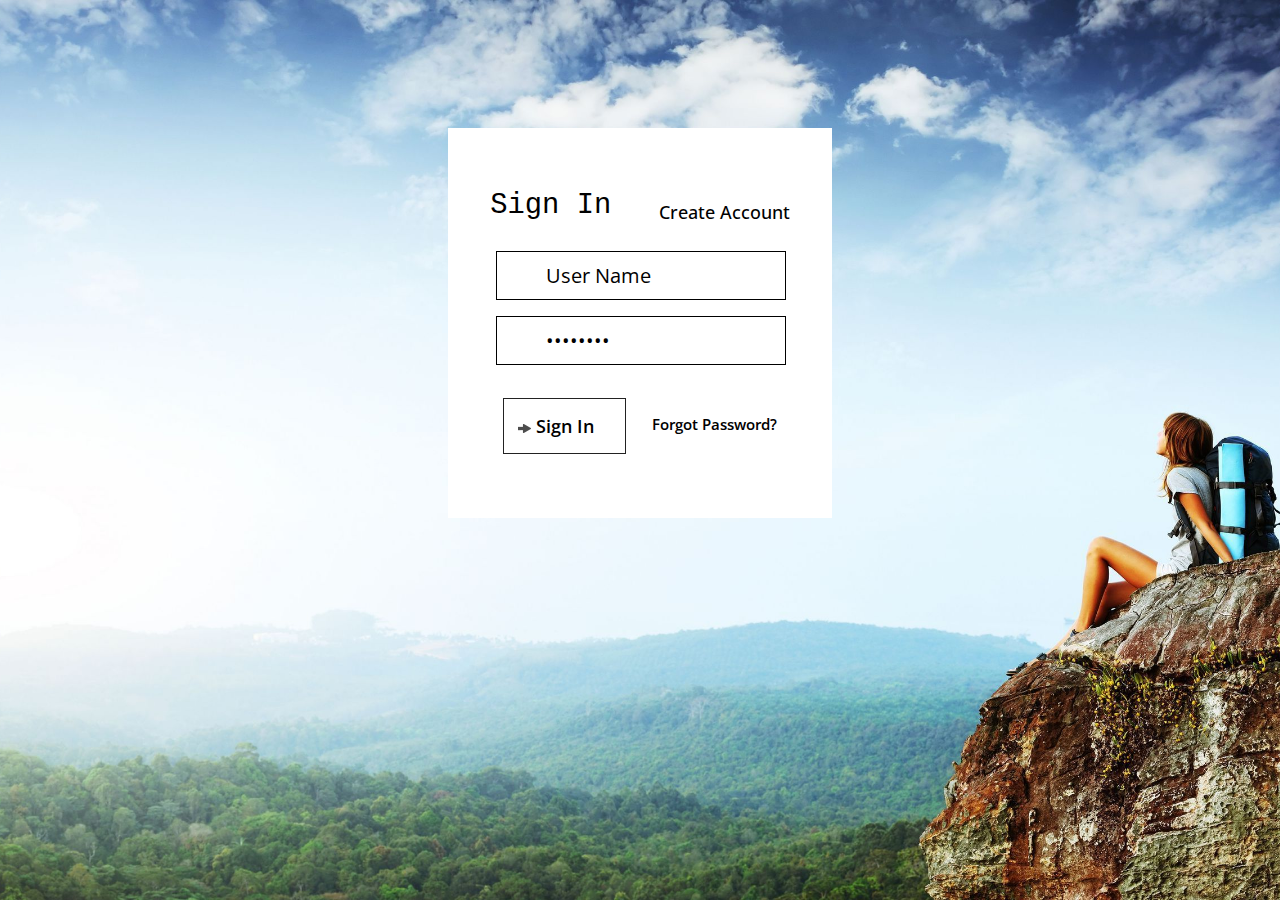
<file: Intial Design/intial.html>
<!DOCTYPE html>
<html>

<head>
	<title>Travel Buddy - Home</title>
		<meta charset="utf-8">
		<link href="css/style.css" rel='stylesheet' type='text/css' />
		<meta name="viewport" content="width=device-width, initial-scale=1">
		<script type="application/x-javascript"> addEventListener("load", function() { setTimeout(hideURLbar, 0); }, false); function hideURLbar(){ window.scrollTo(0,1); } </script>
		<!--webfonts-->
		<link href='http://fonts.googleapis.com/css?family=Open+Sans:600italic,400,300,600,700' rel='stylesheet' type='text/css'>
		<!--//webfonts-->
</head>
<body>

				 <!-----start-main---->
				<div class="login-form">
						<h1>Sign In</h1>
						<h2><a href="#">Create Account</a></h2>
				<form>
					<li>
						<input type="text" class="text" value="User Name" onfocus="this.value = '';" onblur="if (this.value == '') {this.value = 'User Name';}" ><a href="#" class=" icon user"></a>
					</li>
					<li>
						<input type="password" value="Password" onfocus="this.value = '';" onblur="if (this.value == '') {this.value = 'Password';}"><a href="#" class=" icon lock"></a>
					</li>

					 <div class ="forgot">
						<h3><a href="#">Forgot Password?</a></h3>
						<input type="submit" onclick="myFunction()" value="Sign In" > <a href="#" class=" icon arrow"></a>                                                                                                                                                                                                                                 </h4>
					</div>
				</form>
			</div>
			<!--//End-login-form-->
					<div class="ad728x90" style="text-align:center">
				<script async src="//pagead2.googlesyndication.com/pagead/js/adsbygoogle.js"></script>
				<!-- w3layouts_demo_728x90 -->
				<ins class="adsbygoogle"
				     style="display:inline-block;width:728px;height:90px"
				     data-ad-client="ca-pub-9153409599391170"
				     data-ad-slot="8639520288"></ins>
				<script>
			//	(adsbygoogle = window.adsbygoogle || []).push({});
				</script>
		   </div>


</body>
</html>
</file>
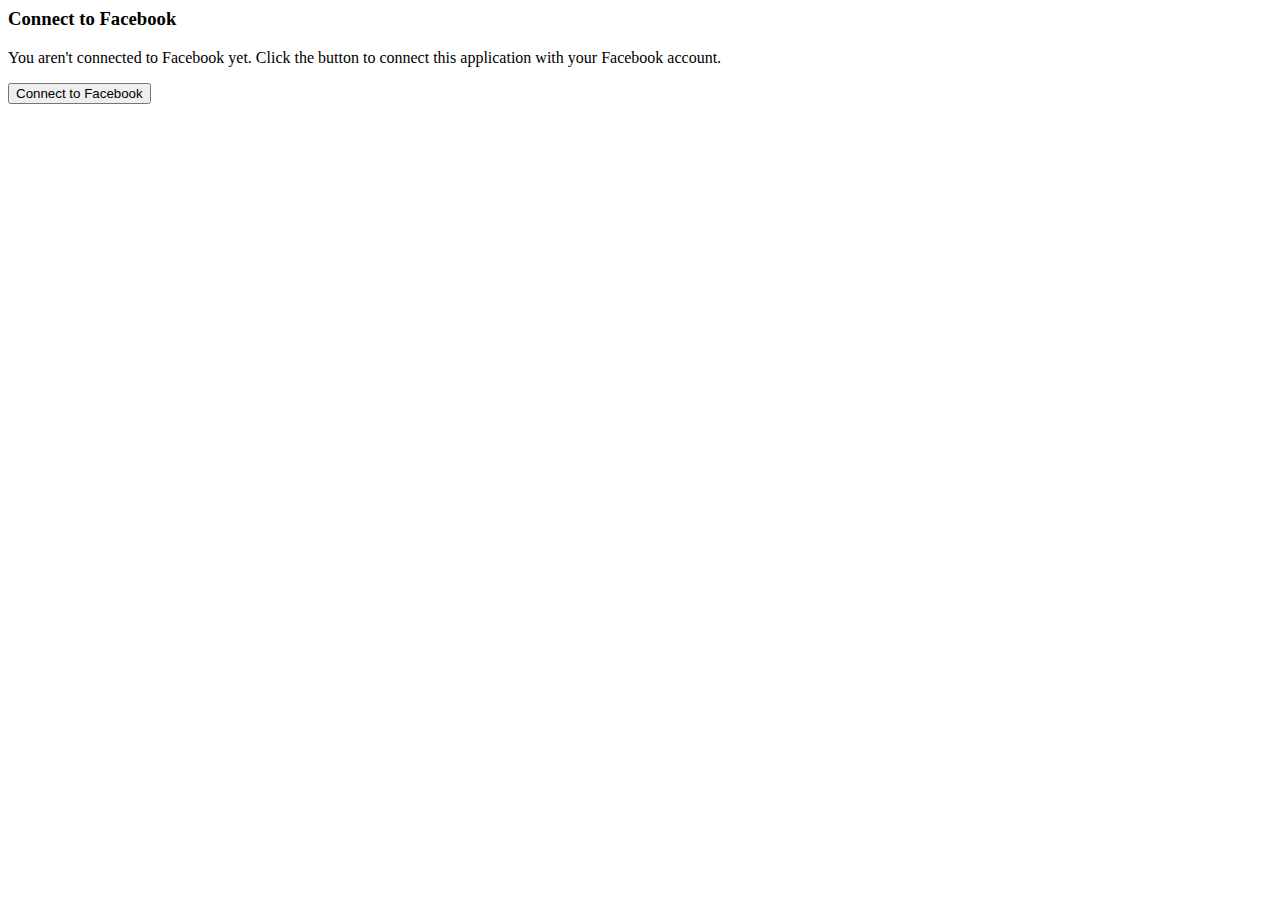
<file: src/main/resources/static/face.html>
<html>
	<head>
		<title>Hello Facebook</title>
	</head>
	<body>
		<h3>Connect to Facebook</h3>

		<form action="/connect/facebook" method="POST">
			<input type="hidden" name="scope" value="user_posts" />
			<div class="formInfo">
				<p>You aren't connected to Facebook yet. Click the button to connect this application with your Facebook account.</p>
			</div>
			<p><button type="submit">Connect to Facebook</button></p>
		</form>
	</body>
</html>
</file>
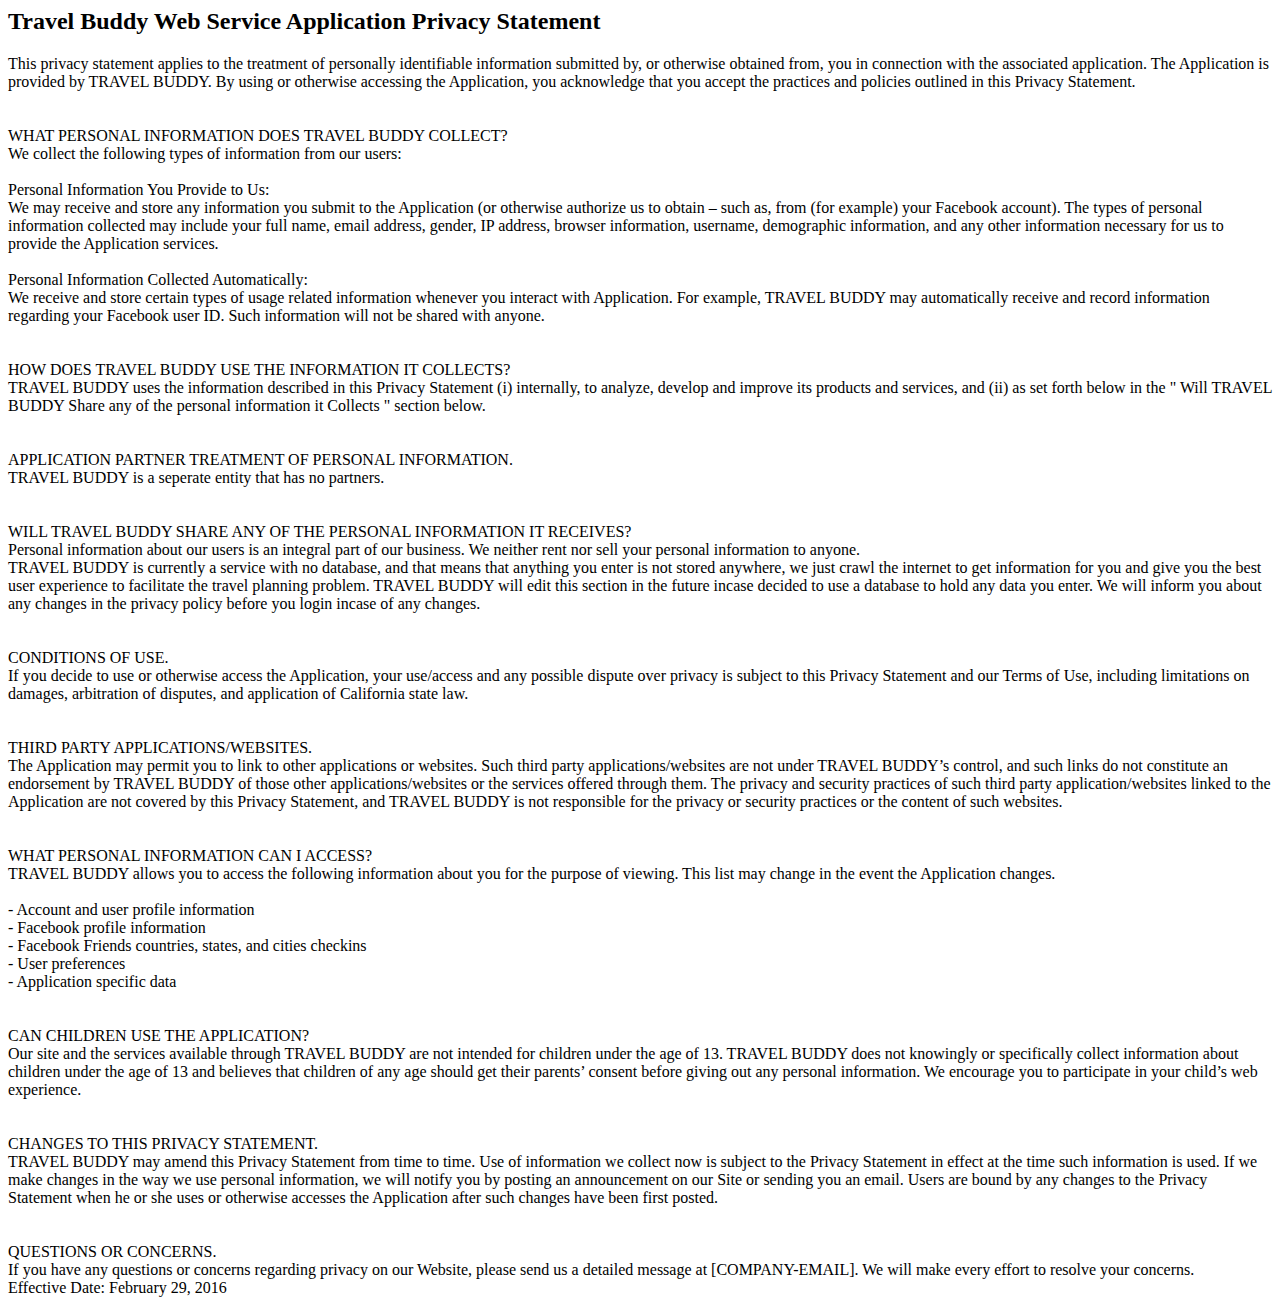
<file: src/main/resources/static/privacy.html>
<html>
<head>
<title>Travel Buddy | Privacy Policy </title>
<h2> Travel Buddy Web Service Application Privacy Statement</h2>
</head>


<body>
This privacy statement applies to the treatment of personally identifiable information submitted by, or otherwise obtained from, you in connection with the associated application. The Application is provided by TRAVEL BUDDY. By using or otherwise accessing the Application, you acknowledge that you accept the practices and policies outlined in this Privacy Statement.
<br><br><br>
WHAT PERSONAL INFORMATION DOES TRAVEL BUDDY COLLECT?
<br>
We collect the following types of information from our users:
<br><br>
Personal Information You Provide to Us:<br>
We may receive and store any information you submit to the Application (or otherwise authorize us to obtain – such as, from (for example) your Facebook account). The types of personal information collected may include your full name, email address, gender, IP address, browser information, username, demographic information, and any other information necessary for us to provide the Application services.
<br><br>
Personal Information Collected Automatically:<br>
We receive and store certain types of usage related information whenever you interact with Application. For example, TRAVEL BUDDY may automatically receive and record information regarding your Facebook user ID. Such information will not be shared with anyone.
<br><br><br>
HOW DOES TRAVEL BUDDY USE THE INFORMATION IT COLLECTS?
<br>
TRAVEL BUDDY uses the information described in this Privacy Statement (i) internally, to analyze, develop and improve its products and services, and (ii) as set forth below in the " Will TRAVEL BUDDY Share any of the personal information it Collects " section below.
<br><br><br>
APPLICATION PARTNER TREATMENT OF PERSONAL INFORMATION.
<br>
TRAVEL BUDDY is a seperate entity that has no partners.
<br><br><br>
WILL TRAVEL BUDDY SHARE ANY OF THE PERSONAL INFORMATION IT RECEIVES?
<br>
Personal information about our users is an integral part of our business. We neither rent nor sell your personal information to anyone.
<br>
TRAVEL BUDDY is currently a service with no database, and that means that anything you enter is not stored anywhere, we just crawl the internet to get information for you and give you the best user experience to facilitate the travel planning problem. TRAVEL BUDDY will edit this section in the future incase decided to use a database to hold any data you enter. We will inform you about any changes in the privacy policy before you login incase of any changes.
<br><br><br>
CONDITIONS OF USE.
<br>
If you decide to use or otherwise access the Application, your use/access and any possible dispute over privacy is subject to this Privacy Statement and our Terms of Use, including limitations on damages, arbitration of disputes, and application of California state law.
<br><br><br>
THIRD PARTY APPLICATIONS/WEBSITES.
<br>
The Application may permit you to link to other applications or websites. Such third party applications/websites are not under TRAVEL BUDDY’s control, and such links do not constitute an endorsement by TRAVEL BUDDY of those other applications/websites or the services offered through them. The privacy and security practices of such third party application/websites linked to the Application are not covered by this Privacy Statement, and TRAVEL BUDDY is not responsible for the privacy or security practices or the content of such websites.
<br><br><br>
WHAT PERSONAL INFORMATION CAN I ACCESS?
<br>
TRAVEL BUDDY allows you to access the following information about you for the purpose of viewing. This list may change in the event the Application changes.
<br><br>
- Account and user profile information<br>
- Facebook profile information<br>
- Facebook Friends countries, states, and cities checkins<br>
- User preferences<br>
- Application specific data<br>
<br><br>
CAN CHILDREN USE THE APPLICATION?
<br>
Our site and the services available through TRAVEL BUDDY are not intended for children under the age of 13. TRAVEL BUDDY does not knowingly or specifically collect information about children under the age of 13 and believes that children of any age should get their parents’ consent before giving out any personal information. We encourage you to participate in your child’s web experience.
<br><br><br>
CHANGES TO THIS PRIVACY STATEMENT.
<br>
TRAVEL BUDDY may amend this Privacy Statement from time to time. Use of information we collect now is subject to the Privacy Statement in effect at the time such information is used. If we make changes in the way we use personal information, we will notify you by posting an announcement on our Site or sending you an email. Users are bound by any changes to the Privacy Statement when he or she uses or otherwise accesses the Application after such changes have been first posted.
<br><br><br>
QUESTIONS OR CONCERNS.
<br>
If you have any questions or concerns regarding privacy on our Website, please send us a detailed message at [COMPANY-EMAIL]. We will make every effort to resolve your concerns.
<br>
Effective Date: February 29, 2016<br>
</body>
</html>
</file>
<file: Intial Design/css/style.css>
/* reset */
html,body,div,span,applet,object,iframe,h1,h2,h3,h4,h5,h6,p,blockquote,pre,a,abbr,acronym,address,big,cite,code,del,dfn,em,img,ins,kbd,q,s,samp,small,strike,strong,sub,sup,tt,var,b,u,i,dl,dt,dd,ol,nav ul,nav li,fieldset,form,label,legend,table,caption,tbody,tfoot,thead,tr,th,td,article,aside,canvas,details,embed,figure,figcaption,footer,header,hgroup,menu,nav,output,ruby,section,summary,time,mark,audio,video{margin:0;padding:0;border:0;font-size:100%;font:inherit;vertical-align:baseline;}
article, aside, details, figcaption, figure,footer, header, hgroup, menu, nav, section {display: block;}
ol,ul{list-style:none;margin:0px;padding:0px;}
blockquote,q{quotes:none;}
blockquote:before,blockquote:after,q:before,q:after{content:'';content:none;}
table{border-collapse:collapse;border-spacing:0;}
/* start editing from here */
a{text-decoration:none;}
.txt-rt{text-align:right;}/* text align right */
.txt-lt{text-align:left;}/* text align left */
.txt-center{text-align:center;}/* text align center */
.float-rt{float:right;}/* float right */
.float-lt{float:left;}/* float left */
.clear{clear:both;}/* clear float */
.pos-relative{position:relative;}/* Position Relative */
.pos-absolute{position:absolute;}/* Position Absolute */
.vertical-base{	vertical-align:baseline;}/* vertical align baseline */
.vertical-top{	vertical-align:top;}/* vertical align top */
nav.vertical ul li{	display:block;}/* vertical menu */
nav.horizontal ul li{	display: inline-block;}/* horizontal menu */
img{max-width:100%;}
/*end reset*/
/****-----start-body----****/
body{
	background:url(../images/3.jpg)  no-repeat center fixed ;

	-webkit-background-size: cover;
	-moz-background-size: cover;
	-o-background-size: cover;
 	background-size: cover;
 	position:relative;
 	font-family: 'Open Sans', sans-serif;

}
.login-form {
	background:
	url(../images/small.png) no-repeat 100% 0%;
	background-size: 100%;
	width:30%;
	margin:10% auto 4% auto;
 	position: relative;
}
.login-form h1{
	text-align:left;
	color: black;
	font-size:1.8em;
	font-weight:500;
	font-family: "Courier New", Courier, monospace;
	position:absolute;
	top:7%;
	left:11%;
	margin:34px 0;
}
.login-form h2 a{
	text-align:right;
	color: black;
	font-size:1.15em;
	font-weight:500;
	font-family: 'Open Sans', sans-serif;
	position:absolute;
	top:9.5%;
	right:11%;
	margin:34px 0;
}
form {
	padding:32% 3em;
}
form li{
	border:1px solid black;
	list-style:none;
	margin-bottom:16px;
	width:100%;
	background: white;

}

.icon{
	background:url(../images/icons.png)  no-repeat 0px 0px;
	height:40px;
	width:40px;
	display: block;
	float:left;
	margin:5px -11px 0px 0px
}

.user{
	background: url(../images/icons.png) no-repeat 7px 1px;

}
.lock{
	background: url(../images/icons.png) no-repeat -31px 2px;
}
.arrow{
	background: url(../images/icons.png) no-repeat -62px 11px;
	position: absolute;
}
input[type="text"], input[type="password"] {
	font-family: 'Open Sans', sans-serif;
	width:60%;
	padding: 0.5em 2em 0.5em 1em;
	color: black;
	font-size:20px;
	outline: none;
	background: none;
	border:none;
}

input[type="submit"]{
	float:left;
	font-size:18px;
	display: inline-block;
	font-weight:600;
	color: black;
	transition: 0.1s all;
	-webkit-transition: 0.1s all;
	-moz-transition: 0.1s all;
	-o-transition: 0.1s all;
	cursor: pointer;
	outline: none;
	padding:15px 10px;
	margin-top:3px;
	font-family: 'Open Sans', sans-serif;
	background: white;
	width:45%;
	border:1px solid #222;
}
input[type="submit"]:hover{
	background: white;
	border:1px solid black;
}
.forgot{
	margin:30px 7px;
}
.forgot h3 a{
	color:black;
	font-size:15px;
	font-family: 'Open Sans', sans-serif;
	float:right;
	font-weight:600;
	margin-top:19px;
}
.forgot h3 a:hover{
	color:#FFC600;
}
/****************/

/*-----start-responsive-design------*/
@media (max-width:1024px){
.login-form  {
		margin:8% auto 0;
		width:45%;
	}
	.copy-right {
	left: 41%;
	bottom:-18%;
	}
}
@media (max-width:768px){
	.login-form  {
		margin:12% auto 0;
		width:57%;
	}
	.copy-right {
	left:38%;
	bottom:-14%;
	}
}
@media (max-width:640px){
	.login-form  {
		margin:13% auto 0;
		width:70%;
	}
	.copy-right {
	left:36%;
	bottom:-18%;
	}
}
@media (max-width:480px){
	.login-form  {
		margin:20% auto 0;
		width:90%;
	}
	.copy-right {
	left:30%;
	bottom:-17%;
	}

}
@media (max-width:320px){
	.login-form  {
		margin:20% auto 0;
		width:100%;
	}
	.icon{
		margin:2px -11px 0px 0px;
	}
	form{
		padding:38% 2.5em;
	}
	.login-form h1{
		font-size:1.7em;
		left:35%;
		top:0%;
	}
	.login-form h2{
		font-size:1em;
		right:29%;
		top:10%;
	}
	input[type="text"], input[type="password"]{
		font-size:18px;
		padding: 0.4em 1em 0.45em 1em;15px 2px
	}
	.copy-right {
	left:20%;
	bottom:9%;
	}
	.forgot{
		text-align:center;
		margin:5px 2px;
	}
	.forgot h3 a{
		float:none;
		font-size:14px;
	}
	input[type="submit"]{
		font-size:15px;
		padding: 10px 10px;
		width:56%;
		float:none;
		margin-top: 5px;
	}
	.arrow {
		background: url(../images/icons.png) no-repeat -62px -6px;
		left: 29%;
		top: 62.99%;
	}

}
</file>
